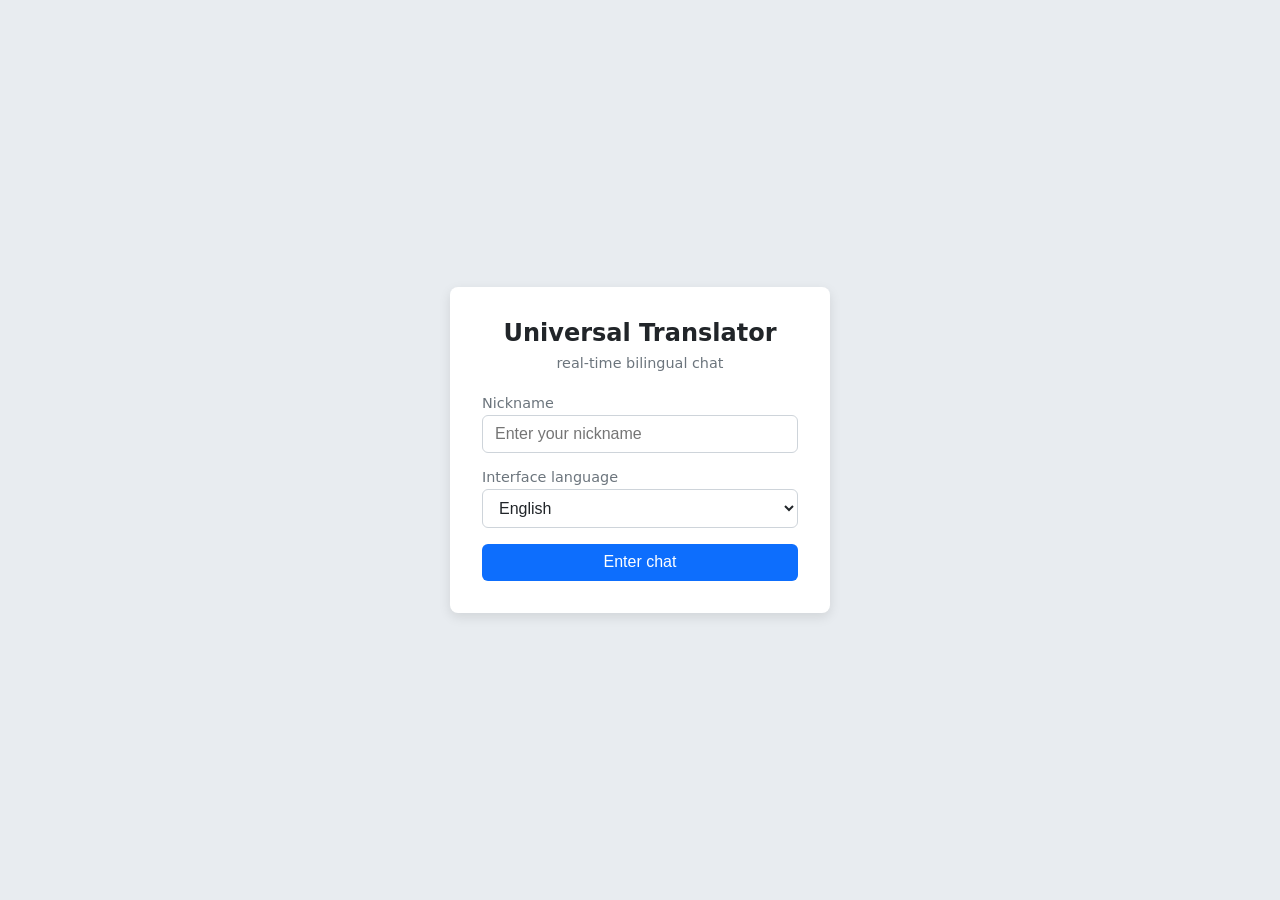
<file: templates/index.html>
<!-- templates/index.html -->
<!doctype html>
<html lang="en">
<head>
  <!--
    Login Page for Universal Translator
    -----------------------------------
    - Choose nickname & interface language
  -->
  <meta charset="utf-8">
  <meta name="viewport" content="width=device-width,initial-scale=1">
  <title>Universal Translator – Login</title>
  <link rel="stylesheet" href="/static/style.css">
</head>
<body class="login-bg">
  <!-- Centered login card -->
  <main class="login-card" role="main" aria-labelledby="login-title">
    <h2 id="login-title">Universal Translator</h2>
    <p class="tagline">real-time bilingual chat</p>

    <div class="field">
      <label for="nick">Nickname</label>
      <input
        id="nick"
        name="nick"
        type="text"
        autocomplete="off"
        spellcheck="false"
        placeholder="Enter your nickname"
        required
      >
    </div>

    <div class="field">
      <label for="lang">Interface language</label>
      <select id="lang" name="lang" required>
        <option value="en">English</option>
        <option value="he">עברית</option>
      </select>
    </div>

    <button id="enterBtn" type="button">Enter chat</button>
  </main>

  <!-- Application script for login flow -->
  <script src="/static/app_login.js" defer></script>
</body>
</html>
</file>
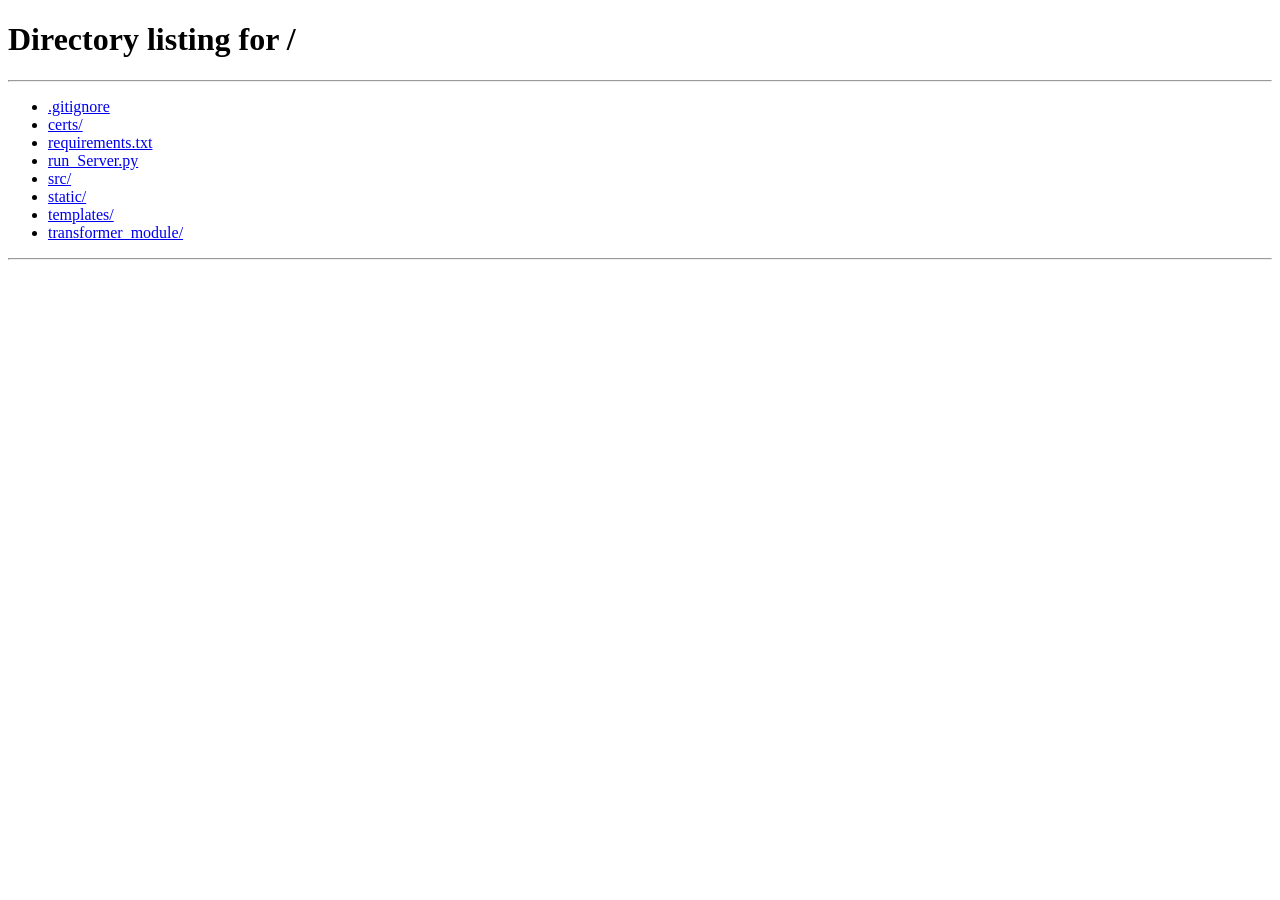
<file: templates/chat.html>
<!doctype html>
<html>
<head>
  <meta charset="utf-8">
  <title>Universal Translator – Chat</title>
  <meta name="viewport" content="width=device-width,initial-scale=1">
  <link rel="stylesheet" href="/static/style.css">
  <style>
    /* Prevent flash of unstyled content if possible */
    body { visibility: hidden; }
  </style>
</head>
<body>

<header>
  <span>Universal Translator</span>
  <span class="me" id="me"></span> </header>

<div id="history" class="log" aria-live="polite">
    </div>

<form id="compose">
  <input id="text" autocomplete="off" placeholder="Type a message…" aria-label="Message Input">
  <button type="submit" aria-label="Send Message"></button>
</form>

<script src="/static/app_chat.js"></script>
<script>
    // Make body visible once CSS likely loaded
    document.body.style.visibility = 'visible';
</script>
</body>
</html>
</file>
<file: static/style.css>
/* ========================================================================
   Universal-Translator Chat Stylesheet
   ========================================================================
   - Provides a responsive, accessible UI for login and chat.
   - Supports light/dark themes via CSS variables.
   - Includes login page, chat header, message history, bubbles, and composer.
   ======================================================================== */

/* ---------- Design Tokens & Reset ---------- */
:root {
  /* Light Theme (Default) */
  --bg-color:            #e8ecf0;
  --text-color:          #212529;
  --card-bg:             #ffffff;
  --border-color:        #ced4da;
  --input-bg:            #ffffff;
  --input-text:          #212529;
  --header-bg:           #0d6efd;
  --header-text:         #ffffff;
  --button-bg:           #0d6efd;
  --button-text:         #ffffff;
  --button-hover-bg:     #0b5ed7;
  --bubble-peer-bg:      #f8f9fa;
  --bubble-peer-text:    #212529;
  --bubble-self-bg:      #d1e7dd;
  --bubble-self-text:    #094f2d;
  --meta-text-color:     #6c757d;
  --system-text-color:   #6c757d;
  --link-color:          #0d6efd;
  --focus-ring-color:    #86b7fe;
}

@media (prefers-color-scheme: dark) {
  :root {
    /* Dark Theme Overrides */
    --bg-color:          #212529;
    --text-color:        #dee2e6;
    --card-bg:           #343a40;
    --border-color:      #495057;
    --input-bg:          #495057;
    --input-text:        #dee2e6;
    --header-bg:         #084298;
    --header-text:       #ffffff;
    --button-bg:         #0d6efd;
    --button-text:       #ffffff;
    --button-hover-bg:   #0b5ed7;
    --bubble-peer-bg:    #343a40;
    --bubble-peer-text:  #f8f9fa;
    --bubble-self-bg:    #0a3622;
    --bubble-self-text:  #a3cfbb;
    --meta-text-color:   #adb5bd;
    --system-text-color: #adb5bd;
    --link-color:        #6ea8fe;
    --focus-ring-color:  #0d6efd;
  }
}

*, *::before, *::after {
  box-sizing: border-box;
}

/* ---------- layout ---------- */
html, body {
  height: 100%;
  margin: 0;
  background-color: var(--bg-color);
  color: var(--text-color);
  font-family:
    system-ui, -apple-system, "Segoe UI", Roboto,
    "Helvetica Neue", "Noto Sans", "Liberation Sans",
    Arial, sans-serif, "Apple Color Emoji",
    "Segoe UI Emoji", "Segoe UI Symbol", "Noto Color Emoji";
  font-size: 16px;
}
body {
  display: flex;
  flex-direction: column;
}

/* ---------- login page (No changes) ---------- */
.login-bg {
  display: flex;
  justify-content: center;
  align-items: center;
  flex: 1;
}
.login-card {
  background-color: var(--card-bg);
  padding: 2rem;
  border-radius: 8px;
  box-shadow: 0 4px 12px rgba(0,0,0,0.1);
  max-width: 380px;
  width: 90%;
}
.login-card h2 {
  margin: 0 0 0.5rem;
  text-align: center;
  color: var(--text-color);
}
.tagline {
  margin: 0 0 1.5rem;
  text-align: center;
  color: var(--meta-text-color);
  font-size: 0.9rem;
}
.field {
  display: block;
  margin-bottom: 1rem;
  font-size: 0.9rem;
  color: var(--meta-text-color);
}
.field input,
.field select {
  display: block;
  width: 100%;
  margin-top: 0.25rem;
  padding: 0.55rem 0.75rem;
  border: 1px solid var(--border-color);
  background-color: var(--input-bg);
  color: var(--input-text);
  border-radius: 6px;
  font-size: 1rem;
  transition: border-color 0.15s ease-in-out,
              box-shadow  0.15s ease-in-out;
}
.field input:focus,
.field select:focus {
  border-color: var(--focus-ring-color);
  outline: none;
  box-shadow: 0 0 0 0.25rem rgba(13,110,253,0.25);
}
#enterBtn {
  width: 100%;
  padding: 0.6rem;
  font-size: 1rem;
  font-weight: 500;
  border: none;
  border-radius: 6px;
  background-color: var(--button-bg);
  color: var(--button-text);
  cursor: pointer;
  transition: background-color 0.15s ease-in-out;
}
#enterBtn:hover {
  background-color: var(--button-hover-bg);
}

/* ---------- chat header (No changes) ---------- */
header {
  display: flex;
  align-items: center;
  padding: 0.75rem 1rem;
  background: var(--header-bg);
  color: var(--header-text);
  font-weight: 600;
  box-shadow: 0 2px 4px rgba(0,0,0,0.1);
  z-index: 10;
}
header .me {
  margin-left: auto;
  font-weight: 400;
  opacity: 0.9;
  font-size: 0.9rem;
}
[dir="rtl"] header .me {
  margin-left: 0;
  margin-right: auto;
}

/* ---------- history / Log Area ---------- */
.log {
  flex: 1;
  overflow-y: auto;
  padding: 1rem;
  display: flex;
  flex-direction: column;
  gap: 0.75rem;
}

/* ---------- message rows ---------- */
.row {
  display: flex;
  width: 100%;
}
.row.self {
  justify-content: flex-end;
}
.row.peer {
  justify-content: flex-start;
}

/* System messages */
.row.system {
  justify-content: center;
  margin: 0.5rem 0;
}
.system-message-content {
  padding: 0.25rem 0.75rem;
  border-radius: 12px;
  background-color: rgba(108,117,125,0.1);
  color: var(--system-text-color);
  font-size: 0.8rem;
  text-align: center;
}

/* ---------- bubbles ---------- */
.bubble {
  max-width: 75%;
  padding: 0.5rem 1rem;
  padding-bottom: 1.7rem; /* Increased padding for timestamp */
  border-radius: 18px;
  line-height: 1.45;
  word-wrap: break-word;
  position: relative;
  font-size: 0.98rem;
  box-shadow: 0 1px 2px rgba(0,0,0,0.05);
  margin-bottom: 0;
}
.peer .bubble {
  background: var(--bubble-peer-bg);
  color: var(--bubble-peer-text);
  border-bottom-left-radius: 5px;
  margin-right: auto;
}
.self .bubble {
  background: var(--bubble-self-bg);
  color: var(--bubble-self-text);
  border-bottom-right-radius: 5px;
  margin-left: auto;
}

/* Bubble Tails */
.bubble::before {
  content: "";
  position: absolute;
  bottom: 0;
  width: 12px;
  height: 20px;
}
.self .bubble::before {
  right: -6px;
  background-color: var(--bubble-self-bg);
  clip-path: path("M0 20 L12 20 L12 0 Z");
}
.peer .bubble::before {
  left: -6px;
  background-color: var(--bubble-peer-bg);
  clip-path: path("M0 0 L12 20 L0 20 Z");
}

/* RTL adjustments for bubble corners and tails */
[dir="rtl"] .self .bubble {
  border-bottom-right-radius: 18px;
  border-bottom-left-radius: 5px;
}
[dir="rtl"] .self .bubble::before {
  left: -6px;
  right: auto;
  clip-path: path("M0 0 L12 20 L0 20 Z");
}
[dir="rtl"] .peer .bubble {
  border-bottom-left-radius: 18px;
  border-bottom-right-radius: 5px;
}
[dir="rtl"] .peer .bubble::before {
  right: -6px;
  left: auto;
  clip-path: path("M0 20 L12 20 L12 0 Z");
}

/* Meta info (Sender Name) */
.meta {
  display: block;
  font-weight: 600;
  font-size: 0.8rem;
  opacity: 0.9;
  margin-bottom: 0.2rem;
  color: var(--meta-text-color);
}
.row.self .bubble .meta {
  display: none !important;
}

/* Timestamp styling */
.timestamp {
  position: absolute;
  bottom: 0.4rem;
  right: 0.9rem;
  font-size: 0.75rem;
  color: var(--meta-text-color);
  opacity: 0.8;
  user-select: none;
}
[dir="rtl"] .timestamp {
  right: auto;
  left: 0.9rem;
}

/* ---------- composer ---------- */
form#compose {
  display: flex;
  align-items: center;
  background: var(--card-bg);
  padding: 0.6rem 1rem;
  box-shadow: 0 -2px 6px rgba(0,0,0,0.08);
  border-top: 1px solid var(--border-color);
}
form#compose input {
  flex: 1;
  padding: 0.6rem 0.8rem;
  border: 1px solid var(--border-color);
  border-radius: 20px;
  font-size: 1rem;
  background-color: var(--input-bg);
  color: var(--input-text);
  transition: border-color 0.15s ease-in-out,
              box-shadow    0.15s ease-in-out;
}
form#compose input:focus {
  border-color: var(--focus-ring-color);
  outline: none;
  box-shadow: 0 0 0 0.25rem rgba(13,110,253,0.25);
}
form#compose button {
  margin-left: 0.6rem;
  padding: 0.6rem 1.2rem;
  width: 48px;
  height: 48px;
  border: none;
  border-radius: 50%;
  font-size: 1rem;
  background: var(--button-bg);
  color: var(--button-text);
  cursor: pointer;
  transition: background-color 0.15s ease-in-out;
  flex-shrink: 0;
}
form#compose button:hover {
  background: var(--button-hover-bg);
}
form#compose button:focus {
  outline: none;
  box-shadow: 0 0 0 0.25rem rgba(13,110,253,0.5);
}
/* Send icon */
form#compose button::before {
  content: '';
  display: inline-block;
  width: 0;
  height: 0;
  border-style: solid;
  border-width: 8px 0 8px 14px;
  border-color: transparent transparent transparent var(--button-text);
  margin-left: 2px;
}
[dir="rtl"] form#compose button {
  margin-left: 0;
  margin-right: 0.6rem;
}
[dir="rtl"] form#compose button::before {
  transform: rotate(180deg);
  margin-left: 0;
  margin-right: -2px;
}

/* ---------- Responsiveness ---------- */
@media (max-width: 600px) {
  .bubble {
    max-width: 85%;
    padding: 0.4rem 0.8rem;
    padding-bottom: 1.6rem;
    font-size: 0.95rem;
  }
  form#compose {
    padding: 0.5rem 0.75rem;
  }
  form#compose input {
    padding: 0.5rem 0.7rem;
  }
  form#compose button {
    width: 40px;
    height: 40px;
    padding: 0.5rem;
  }
  form#compose button::before {
    border-width: 6px 0 6px 10px;
  }
  .timestamp {
    bottom: 0.3rem;
    right: 0.7rem;
  }
  [dir="rtl"] .timestamp {
    right: auto;
    left: 0.7rem;
  }
}
.bubble.translated .orig-text,
.bubble .orig-text {
  display: block;
  margin-top: 0.35rem;
  font-size: 0.83rem;
  line-height: 1.25;
  opacity: 0.75;
  color: var(--meta-text-color);
  word-break: break-word;
}
/* ========================================================================
   Bubble Integrity Fix
   Ensures the rounded corner remains intact by placing the tail beneath.
   ======================================================================== */
.bubble {
  overflow: visible;
  position: relative;
  z-index: 1;
  /* Reinforce full rounding */
  border-radius: 18px !important;
}
.bubble::before {
  /* Place tail behind bubble */
  z-index: 0;
}
.self .bubble,
.peer .bubble {
  /* Restore both bottom corners to full rounding */
  border-bottom-left-radius: 18px !important;
  border-bottom-right-radius: 18px !important;
}
</file>
